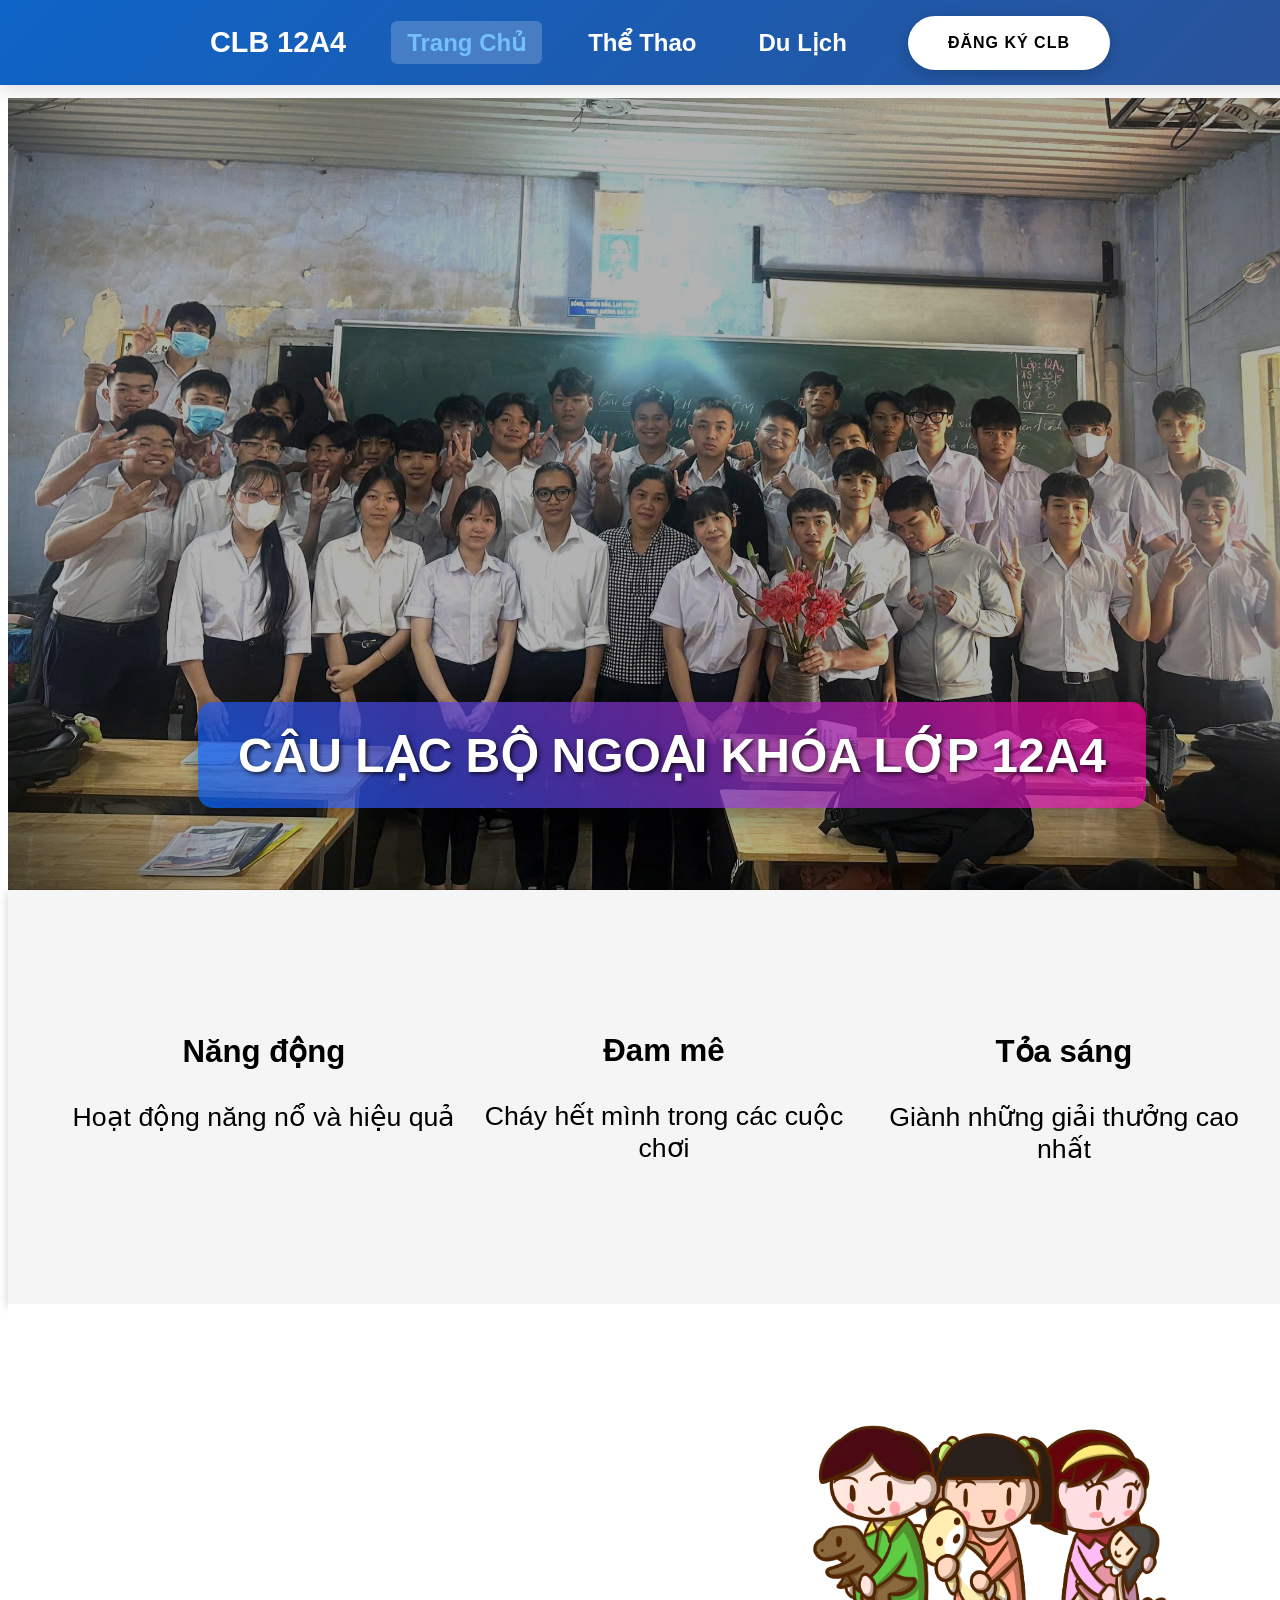
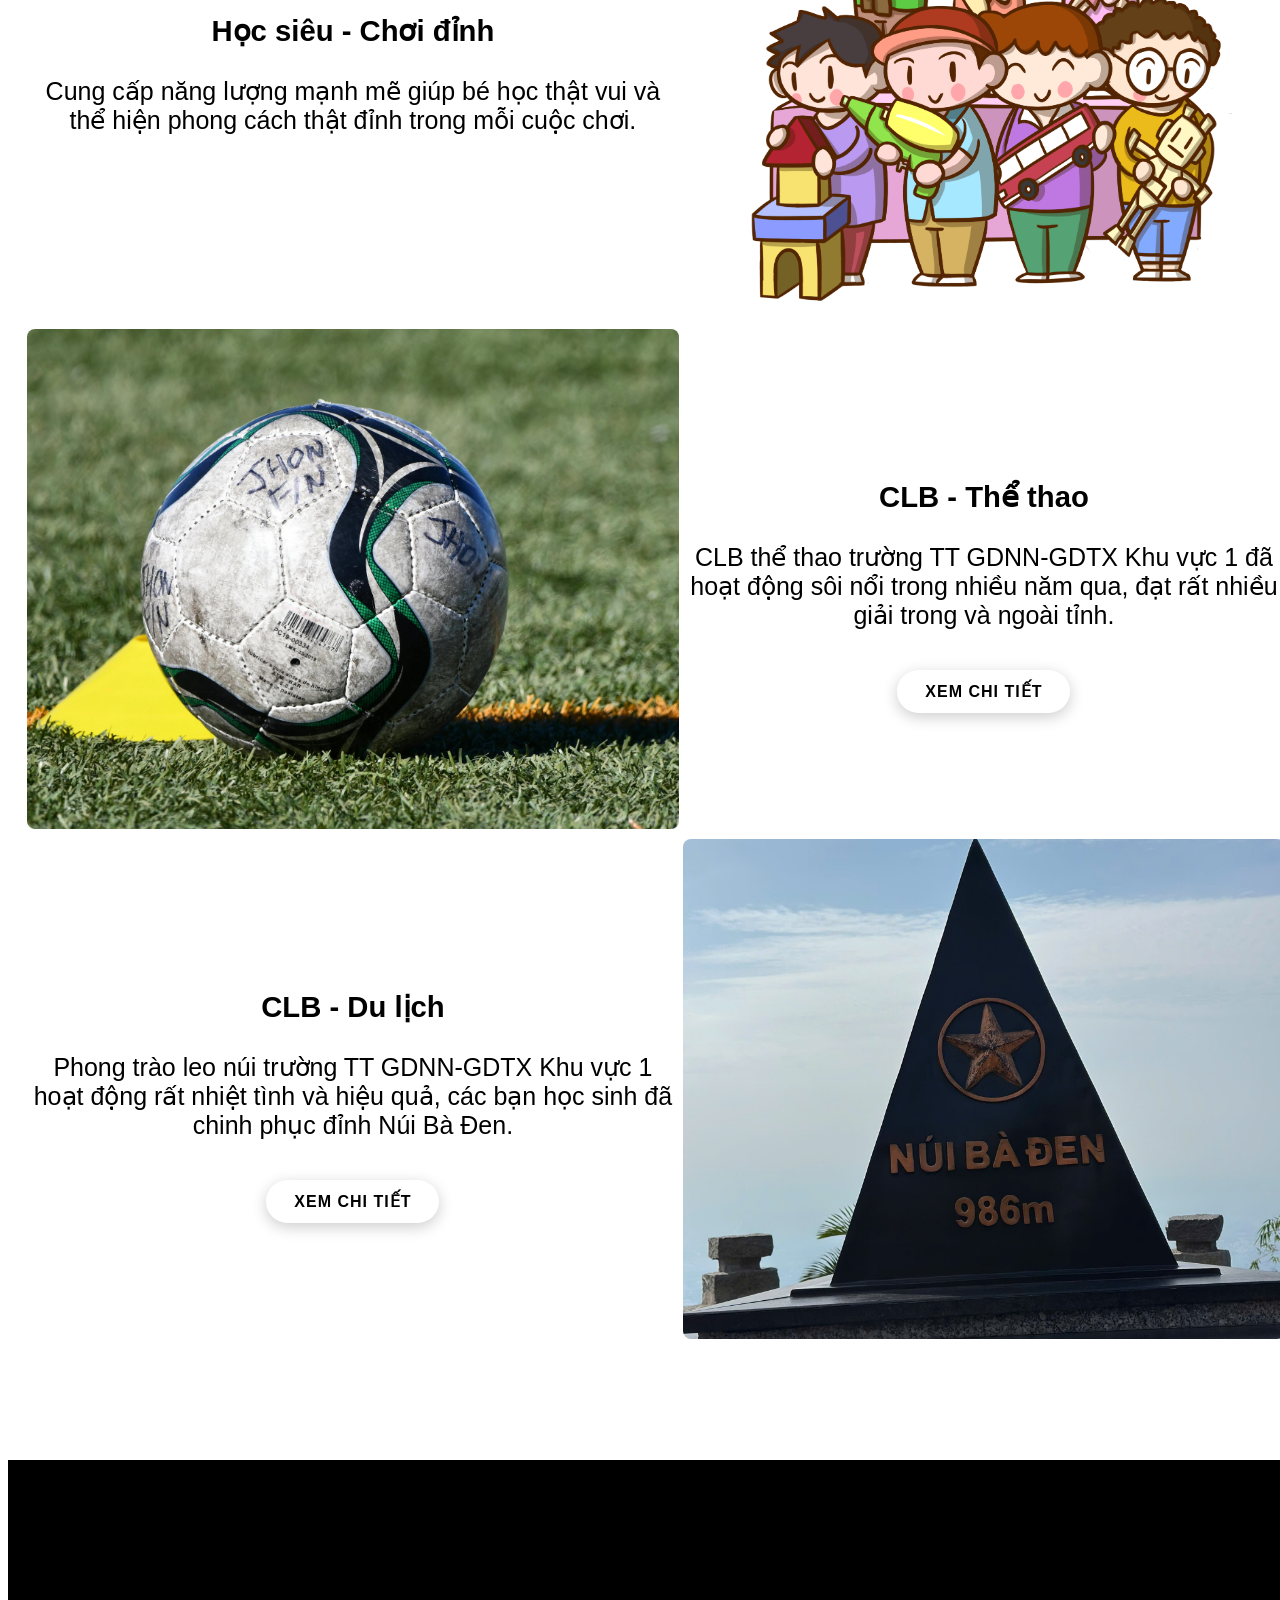
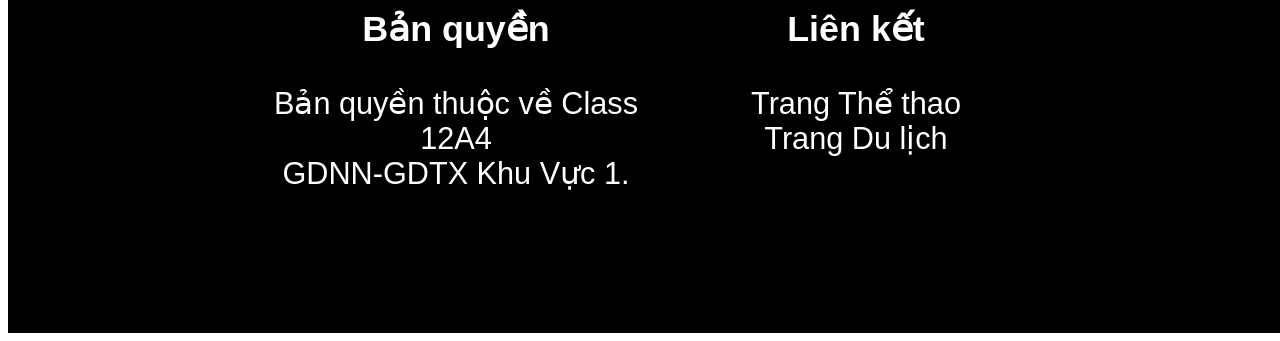
<file: index.html>
<!DOCTYPE html>
<html>
	<head>
		<meta charset="utf-8">
		<title>Trang chủ</title>
		<script src="toolbar.js" defer></script>
		<link href="styles.css" rel="stylesheet" type="text/css">
	</head>

	<body>
		<header>
		<div class="banner">
		<h1>CÂU LẠC BỘ NGOẠI KHÓA LỚP 12A4</h1>			
		</div>
		<div class="slogan">
			<div class="row">
				<div class="block_3">
					<h3>Năng động</h3>
					<p class="text-content">Hoạt động năng nổ và hiệu quả</p>
				</div>
				<div class="block_3">
					<h3>Đam mê</h3>
					<p class="text-content">Cháy hết mình trong các cuộc chơi</p>
				</div>
				<div class="block_3">
					<h3>Tỏa sáng</h3>
					<p class="text-content">Giành những giải thưởng cao nhất</p>
				</div>
			</div>
		</div>
		</header>

		<div class="content">
			<table>
				<tr>
					<td>
						<h3>Học siêu - Chơi đỉnh</h3>
						<p>Cung cấp năng lượng mạnh mẽ giúp bé học thật vui và thể hiện phong cách thật đỉnh trong mỗi cuộc chơi.</p>
					</td>
					<td>
						<img src="hocsieu-choidinh.png" width="100%">
					</td>
				</tr>
				<tr>
					<td>
						<img src="thethao.jpg" width="100%">
					</td>
					<td>
						<h3>CLB - Thể thao</h3>
						<p>CLB thể thao trường TT GDNN-GDTX Khu vực 1 đã hoạt động sôi nổi trong nhiều năm qua, đạt rất nhiều giải trong và ngoài tỉnh.</p>
						<a href="thethao.html" class="button">Xem chi tiết</a>
					</td>
				</tr>
				<tr>
					<td>
						<h3>CLB - Du lịch</h3>
						<p>Phong trào leo núi trường TT GDNN-GDTX Khu vực 1 hoạt động rất nhiệt tình và hiệu quả, các bạn học sinh đã chinh phục đỉnh Núi Bà Đen.</p>
						<a href="dulichbaden.html" class="button">Xem chi tiết</a>
					</td>
					<td>
						<img src="dulichnuibaden.jpg" width="100%">
					</td>
				</tr>
			</table>
		</div>
		<footer>
		<div class="footer">
			<div class="row">
				<div class="block_3">
					<h3>Bản quyền</h3> 
					<p>Bản quyền thuộc về Class 12A4 <br>GDNN-GDTX Khu Vực 1.</p>
				</div>
				<div class="block_3">
					<h3>Liên kết</h3> 
					<p>
					<a href="thethao.html">Trang Thể thao</a><br/>
					<a href="dulichbaden.html">Trang Du lịch</a>
					</p>
				</div>
			</div>
		</div>
		</footer>
	</body>
</html>
</file>
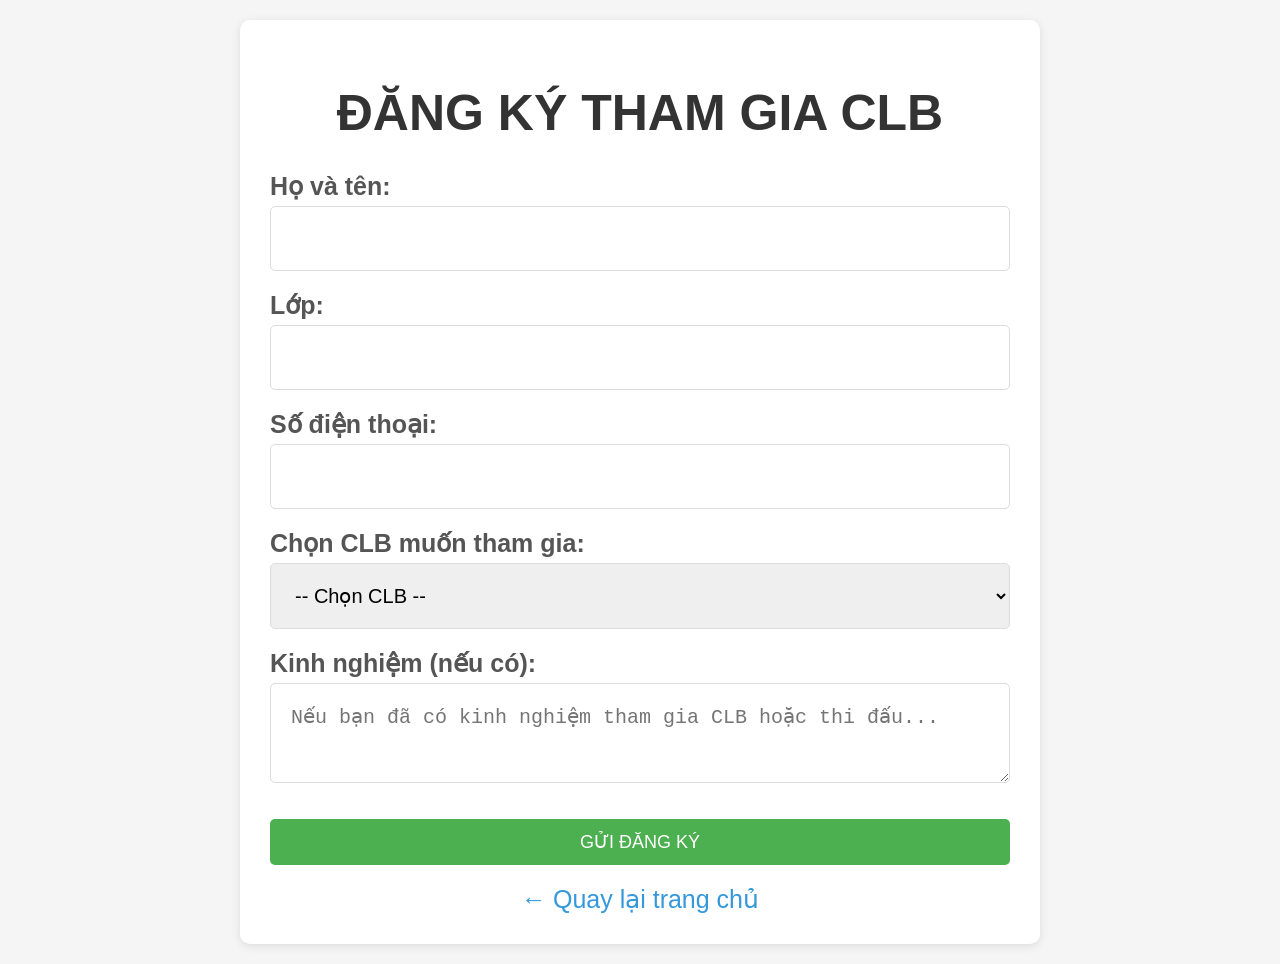
<file: dangkythamgiaclb.html>
<!DOCTYPE html>
<html>
<head>
    <meta charset="utf-8">
    <title>Đăng ký tham gia CLB</title>
    <link href="styles.css" rel="stylesheet" type="text/css">
    
    <style>
        body {
            font-family: Arial, sans-serif;
            font-size: 25px;
            max-width: 800px;
            margin: 0 auto;
            padding: 20px;
            background-color: #f5f5f5;
        }
        
        .form-container {
            background-color: white;
            padding: 30px;
            border-radius: 10px;
            box-shadow: 0 2px 10px rgba(0,0,0,0.1);
        }
        
        h1 {
            text-align: center;
            color: #333;
            margin-bottom: 30px;
        }
        
        .form-group {
            margin-bottom: 20px;
        }
        
        label {
            display: block;
            margin-bottom: 5px;
            font-weight: bold;
            color: #555;
        }
        
        input, select, textarea {
            width: 100%;
            padding: 20px;
            border: 1px solid #ddd;
            border-radius: 5px;
            font-size: 20px;
            box-sizing: border-box;
        }
        
        textarea {
            height: 100px;
            resize: vertical;
        }
        
        .submit-btn {
            background-color: #4CAF50;
            color: white;
            border: none;
            padding: 12px 30px;
            font-size: 18px;
            border-radius: 5px;
            cursor: pointer;
            width: 100%;
            margin-top: 10px;
        }
        
        .submit-btn:hover {
            background-color: #45a049;
        }
        
        .back-link {
            display: block;
            text-align: center;
            margin-top: 20px;
            color: #3498db;
            text-decoration: none;
        }
        
        .back-link:hover {
            text-decoration: underline;
        }
    </style>
</head>
<body>
    <div class="form-container">
        <h1>ĐĂNG KÝ THAM GIA CLB</h1>
        
        <form action="#" method="post">
            <div class="form-group">
                <label for="hoten">Họ và tên:</label>
                <input type="text" id="hoten" name="hoten" required>
            </div>
            
            <div class="form-group">
                <label for="lop">Lớp:</label>
                <input type="text" id="lop" name="lop" required>
            </div>
            
            <div class="form-group">
                <label for="sdt">Số điện thoại:</label>
                <input type="tel" id="sdt" name="sdt" required>
            </div>
            
            <div class="form-group">
                <label for="clb">Chọn CLB muốn tham gia:</label>
                <select id="clb" name="clb" required>
                    <option value="">-- Chọn CLB --</option>
                    <option value="bongda">Bóng đá</option>
                    <option value="bongchuyen">Bóng chuyền</option>
                    <option value="bongro">Bóng rổ</option>
                    <option value="vo">Võ thuật</option>
                    <option value="boi">Bơi lội</option>
                </select>
            </div>
            
            <div class="form-group">
                <label for="kinhnghiem">Kinh nghiệm (nếu có):</label>
                <textarea id="kinhnghiem" name="kinhnghiem" placeholder="Nếu bạn đã có kinh nghiệm tham gia CLB hoặc thi đấu..."></textarea>
            </div>
            
            <button type="submit" class="submit-btn">GỬI ĐĂNG KÝ</button>
        </form>
        
        <a href="index.html" class="back-link">← Quay lại trang chủ</a>
    </div>
</body>
</html>
</file>
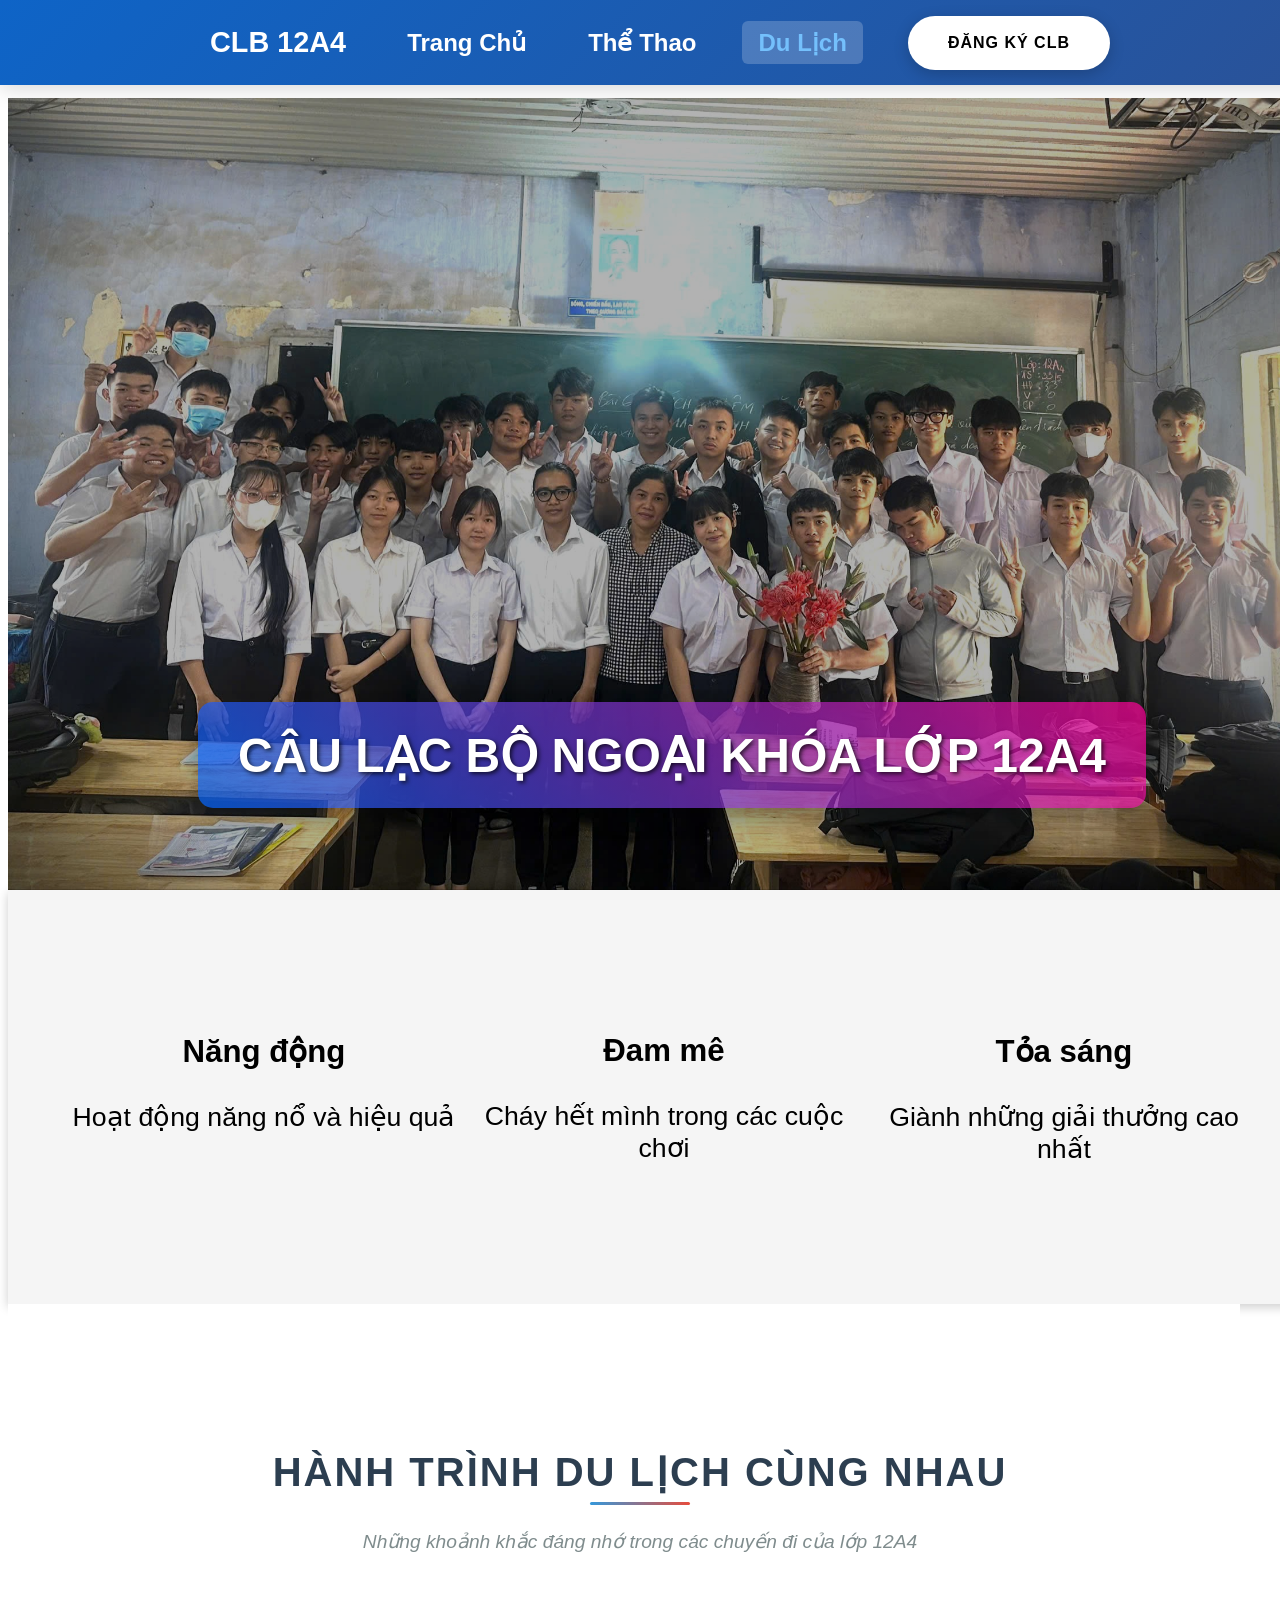
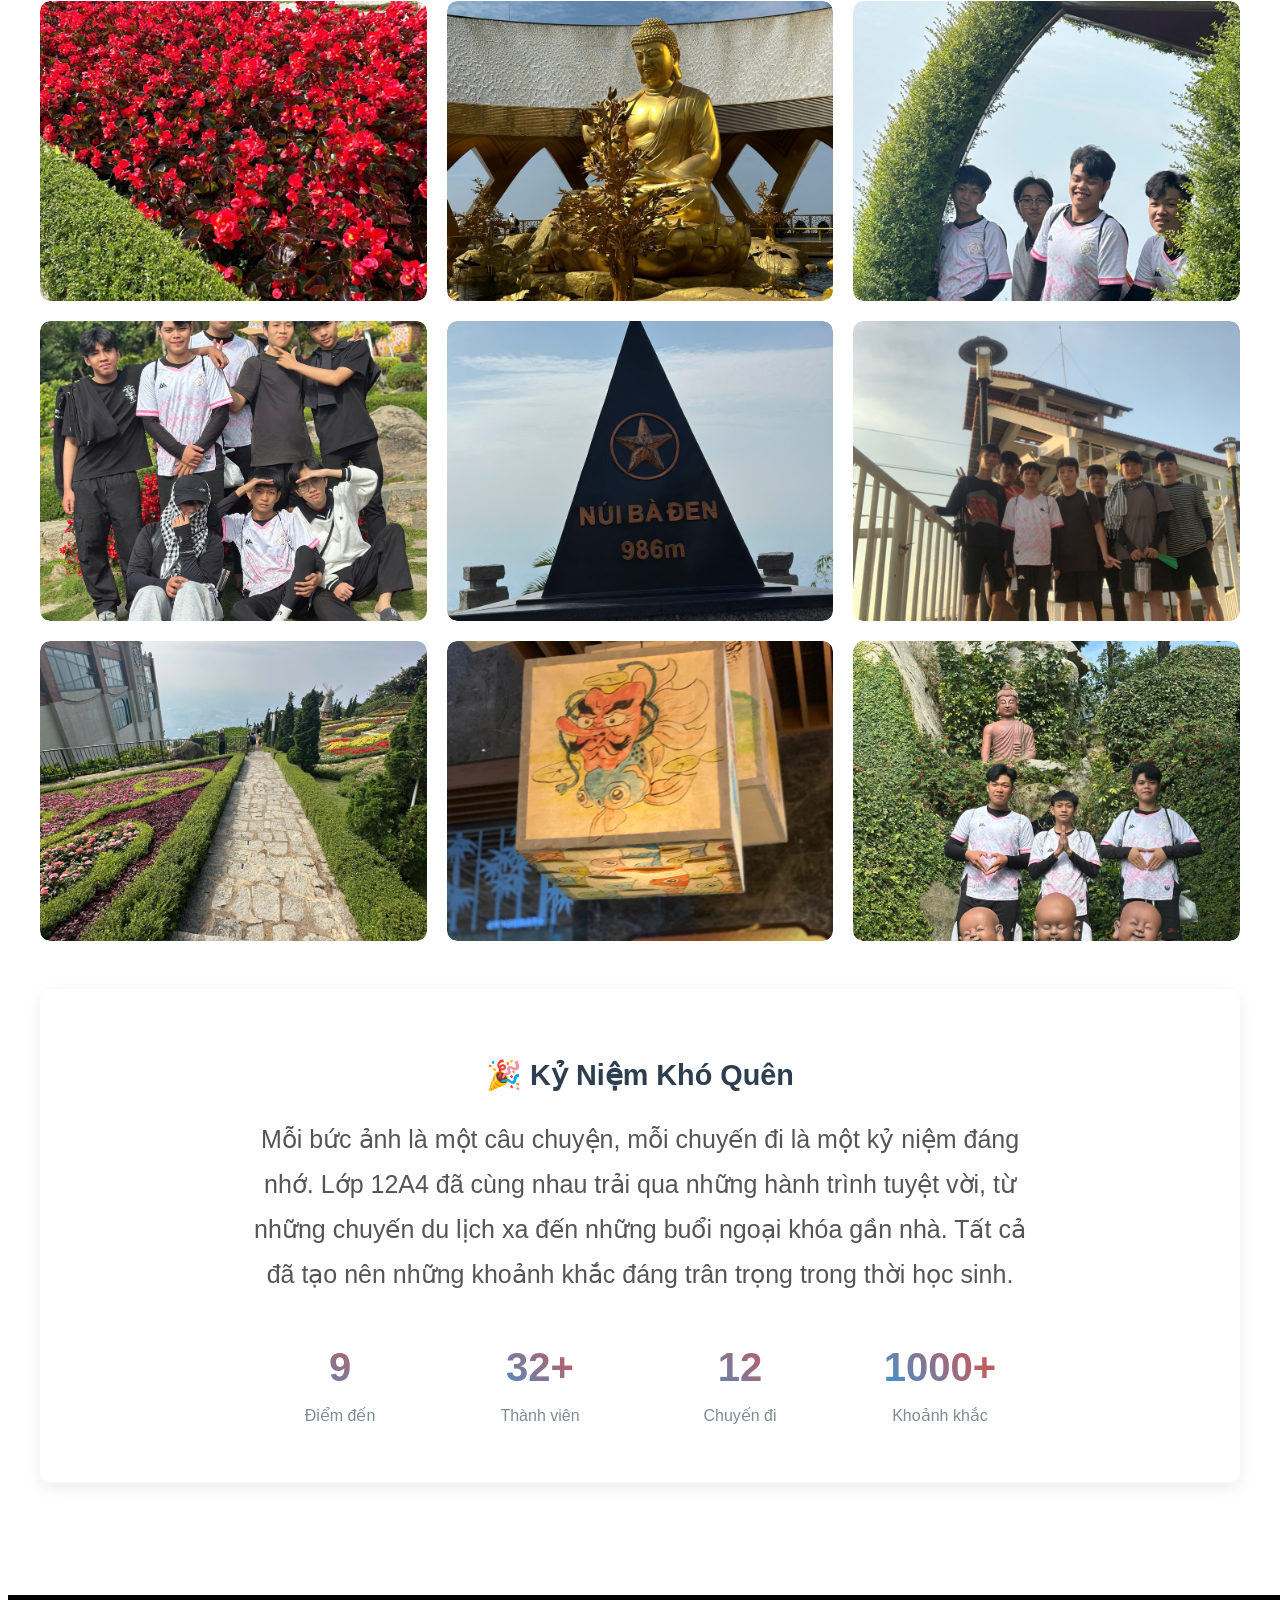
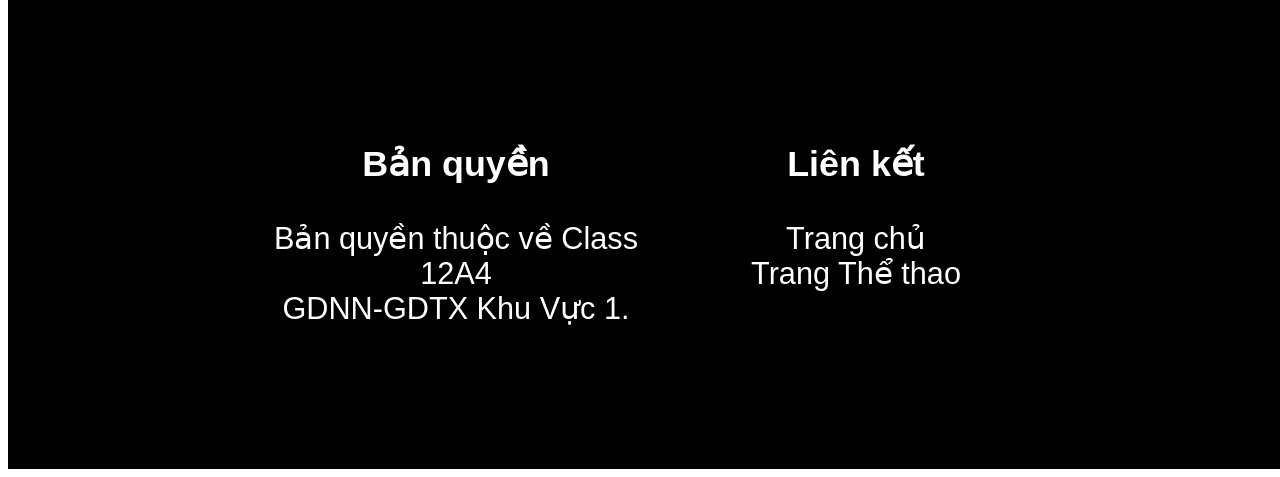
<file: dulichbaden.html>
<!DOCTYPE html>
<html>
	<head>
		<meta charset="utf-8">
		<title>Du Lịch</title>
		<script src="toolbar.js" defer></script>
		<link href="styles.css" rel="stylesheet" type="text/css">
	</head>

	<body>
		<div class="banner">
		<h1>CÂU LẠC BỘ NGOẠI KHÓA LỚP 12A4</h1>			
		</div>
		<div class="slogan">
			<div class="row">
				<div class="block_3">
					<h3>Năng động</h3>
					<p class="text-content">Hoạt động năng nổ và hiệu quả</p>
				</div>
				<div class="block_3">
					<h3>Đam mê</h3>
					<p class="text-content">Cháy hết mình trong các cuộc chơi</p>
				</div>
				<div class="block_3">
					<h3>Tỏa sáng</h3>
					<p class="text-content">Giành những giải thưởng cao nhất</p>
				</div>
			</div>
		</div>
		
		<div class="gallery-section">
			<h2 class="gallery-title">HÀNH TRÌNH DU LỊCH CÙNG NHAU</h2>
			<p class="gallery-subtitle">Những khoảnh khắc đáng nhớ trong các chuyến đi của lớp 12A4</p>
			
			<div class="gallery-container">
				<!-- Hàng 1 -->
				<div class="gallery-row">
					<div class="gallery-item">
						<div class="image-wrapper">
							<img src="phongcanh.jpg" alt="Phong cảnh thiên nhiên">
							<div class="image-overlay">
								<h3>Thiên Nhiên Hùng Vĩ</h3>
								<p>Khám phá vẻ đẹp hoang sơ của núi rừng</p>
							</div>
						</div>
					</div>
					<div class="gallery-item">
						<div class="image-wrapper">
							<img src="tuongphat.jpg" alt="Tượng Phật">
							<div class="image-overlay">
								<h3>Tượng Phật Bình An</h3>
								<p>Không gian tâm linh thanh tịnh</p>
							</div>
						</div>
					</div>
					<div class="gallery-item">
						<div class="image-wrapper">
							<img src="captreo.jpg" alt="Cáp treo">
							<div class="image-overlay">
								<h3>Trải Nghiệm Cáp Treo</h3>
								<p>Ngắm toàn cảnh từ trên cao</p>
							</div>
						</div>
					</div>
				</div>
				
				<!-- Hàng 2 -->
				<div class="gallery-row">
					<div class="gallery-item">
						<div class="image-wrapper">
							<img src="img1.jpg" alt="Hoạt động nhóm">
							<div class="image-overlay">
								<h3>Gắn Kết Tập Thể</h3>
								<p>Cùng nhau vượt qua thử thách</p>
							</div>
						</div>
					</div>
					<div class="gallery-item">
						<div class="image-wrapper">
							<img src="dulichnuibaden.jpg" alt="Du lịch núi Bà Đen">
							<div class="image-overlay">
								<h3>Núi Bà Đen</h3>
								<p>Địa điểm du lịch nổi tiếng Tây Ninh</p>
							</div>
						</div>
					</div>
					<div class="gallery-item">
						<div class="image-wrapper">
							<img src="img3.jpg" alt="Khoảnh khắc vui vẻ">
							<div class="image-overlay">
								<h3>Kỷ Niệm Đẹp</h3>
								<p>Những nụ cười rạng rỡ</p>
							</div>
						</div>
					</div>
				</div>
				
				<!-- Hàng 3 -->
				<div class="gallery-row">
					<div class="gallery-item">
						<div class="image-wrapper">
							<img src="img2.jpg" alt="Hoàng hôn">
							<div class="image-overlay">
								<h3>Hoàng Hôn</h3>
								<p>Khoảnh khắc lãng mạn cuối ngày</p>
							</div>
						</div>
					</div>
					<div class="gallery-item">
						<div class="image-wrapper">
							<img src="img4.jpg" alt="Ảnh tập thể">
							<div class="image-overlay">
								<h3>Đoàn Kết</h3>
								<p>12A4 - Một tập thể vững mạnh</p>
							</div>
						</div>
					</div>
					<div class="gallery-item">
						<div class="image-wrapper">
							<img src="img5.jpg" alt="Hoạt động ngoài trời">
							<div class="image-overlay">
								<h3>Phiêu Lưu</h3>
								<p>Khám phá và trải nghiệm mới</p>
							</div>
						</div>
					</div>
				</div>
			</div>
			
			<div class="gallery-description">
				<h3>🎉 Kỷ Niệm Khó Quên</h3>
				<p>Mỗi bức ảnh là một câu chuyện, mỗi chuyến đi là một kỷ niệm đáng nhớ. 
				Lớp 12A4 đã cùng nhau trải qua những hành trình tuyệt vời, từ những chuyến 
				du lịch xa đến những buổi ngoại khóa gần nhà. Tất cả đã tạo nên những 
				khoảnh khắc đáng trân trọng trong thời học sinh.</p>
				
				<div class="stats">
					<div class="stat-item">
						<span class="stat-number">9</span>
						<span class="stat-text">Điểm đến</span>
					</div>
					<div class="stat-item">
						<span class="stat-number">32+</span>
						<span class="stat-text">Thành viên</span>
					</div>
					<div class="stat-item">
						<span class="stat-number">12</span>
						<span class="stat-text">Chuyến đi</span>
					</div>
					<div class="stat-item">
						<span class="stat-number">1000+</span>
						<span class="stat-text">Khoảnh khắc</span>
					</div>
				</div>
			</div>
		</div>
		
		<div class="footer">
			<div class="row">
				<div class="block_3">
					<h3>Bản quyền</h3> 
					<p>Bản quyền thuộc về Class 12A4<br/>
					GDNN-GDTX Khu Vực 1.</p>
				</div>
				<div class="block_3">
					<h3>Liên kết</h3> 
					<p>
					<a href="index.html">Trang chủ</a><br/>
					<a href="thethao.html">Trang Thể thao</a>
					</p>
				</div>
			</div>
		</div>
	</body>
</html>
</file>
<file: styles.css>
@charset "utf-8";

body {
	font-family: Arial, Helvetica, sans-serif;
	font-size: 25px;
}

.banner {
    background: url("class12a4.jpg") no-repeat center center;
    background-size: cover;
    width: 100%;
    height: 70vh;
    max-height: 700px;
	    min-height: 500px;
    padding-right: 0rem;
	padding-left: 2rem;
	padding-top: 7rem;
	padding-bottom: 7rem;
    display: flex;
    align-items: flex-end; 
    justify-content: center;
    text-align: center !important;
    color: rgb(0, 200, 255) !important;
    position: relative;
    padding-bottom: 50px; 
}

.banner::before {
	content: "";
    position: absolute;
    top: 0;
    left: 0;
    width: 100%;
    height: 100%;
    background: rgba(0, 0, 0, 0.3);
    z-index: 1;
}

.banner h1 {
    position: relative;
    z-index: 2;
    font-size: 48px;  
    color: white;
    background: linear-gradient(45deg, rgba(0, 100, 255, 0.7), rgba(255, 0, 150, 0.7));
    padding: 25px 40px;
    border-radius: 15px;
    text-shadow: 2px 2px 4px rgba(0, 0, 0, 0.7);
    box-shadow: 0 10px 20px rgba(0, 0, 0, 0.3);
    transform-origin: center;
    transform: scale(1);
	
    font-size: clamp(28px, 5vw, 48px); /* Giới hạn kích thước */
}
div a{text-decoration: none;}
div a{color: black;}
div a:hover{color:red;}

.slogan{
	background-color: whitesmoke !important;
	text-align: center !important;
	font-size: 20pt;
	width: 100%;
	padding-right: 0rem;
	padding-left: 2.5rem;
	padding-top: 7rem;
	padding-bottom: 7rem;
	box-shadow: 0 3px 10px rgb(0 0 0 / 0.2);
}
.row {
    display: flex;
    flex-wrap: wrap; 
    justify-content: center;
    margin-top: -1;
    max-width: 100%;
    padding-right: 3rem;
    padding-left: 1rem;
}
.block_3 {
	flex: 0 0 auto;
	width: 33.33333333%;
}
.block_3 a {
	text-decoration: none;
	color: white;
}
.content{
	background-color: white !important;
	text-align: center !important;
	width: 100%;
		padding-right: 0.5rem;
	padding-left: 1rem;
	padding-top: 7rem;
	padding-bottom: 7rem;
}
.content img {
    width: 100%;
    height: 500px; 
    object-fit: cover;
    border-radius: 8px;
}
.content1 {
	background-color: white !important;
	text-align: left !important;
	width: 100%;
		padding-right: 0.5rem;
	padding-left: 1rem;
	padding-top: 7rem;
	padding-bottom: 7rem;
}
.content1 img {
    width: 100%;
    height: 500px; 
    object-fit: cover;
    border-radius: 8px;
}
.block_2 {	
	flex: 0 0 auto;
	width: 50%;	
}

.center-img {
    display: block;
    max-width: 70%;
    height: auto;
    margin-left: auto;
    margin-right: auto;
    border-radius: 5px;
    box-shadow: 0 3px 10px rgba(0, 0, 0, 0.1);
}

.center-video {
    display: block;
    width: 80%;
    max-width: 800px; 
    height: auto;
    aspect-ratio: 16/9; 
    margin: 20px auto; 
    border-radius: 5px;
    box-shadow: 0 3px 10px rgba(0, 0, 0, 0.1);
}

.footer{
	background-color: black !important;
	text-align: center !important; color: white;
	font-size: 23pt;
	width: 100%;
	height: 0 auto;
	padding-right: 0rem;
	padding-left: 2rem;
	padding-top: 7rem;
	padding-bottom: 7rem;
}
.footer a:hover{color: red;}

.gallery-section {
    background-color: white; 
	padding: 4rem 0rem;
	
    text-align: center;
    
    width: calc(100% - 4rem);
	padding-right: 0rem;
	padding-left: 2rem;
	padding-top: 7rem;
	padding-bottom: 7rem;
	}



.gallery-title {
    font-size: 2.5rem;
    color: #2c3e50;
    margin-bottom: 1rem;
    text-transform: uppercase;
    letter-spacing: 2px;
    position: relative;
    display: inline-block;
}

.gallery-title::after {
    content: '';
    position: absolute;
    bottom: -10px;
    left: 50%;
    transform: translateX(-50%);
    width: 100px;
    height: 3px;
    background: linear-gradient(90deg, #3498db, #e74c3c);
    border-radius: 2px;
}

.gallery-subtitle {
    font-size: 1.2rem;
    color: #7f8c8d;
    margin-bottom: 3rem;
    font-style: italic;
}

.gallery-container {
    max-width: 1200px;
    margin: 0 auto;
	display: block;
}

.gallery-row {
    display: flex;
    justify-content: center;
    gap: 20px;
    margin-bottom: 20px;
    flex-wrap: wrap;
}

.gallery-item {
    flex: 1;
    min-width: 300px;
    max-width: 400px;
    border-radius: 10px;
    overflow: hidden;
    transition: all 0.3s ease;
    position: relative;
}

.gallery-item:hover {
    transform: translateY(-10px);
    box-shadow: 0 15px 30px rgba(0, 0, 0, 0.2);
}

.image-wrapper {
    position: relative;
    width: 100%;
    height: 300px;
    overflow: hidden;
    border-radius: 10px;
}

.image-wrapper img {
    width: 100%;
    height: 100%;
    object-fit: cover;
    transition: transform 0.5s ease;
}

.gallery-item:hover .image-wrapper img {
    transform: scale(1.1);
}

.image-overlay {
    position: absolute;
    bottom: 0;
    left: 0;
    right: 0;
    background: linear-gradient(to top, rgba(0,0,0,0.8), transparent);
    color: white;
    padding: 20px;
    transform: translateY(100%);
    transition: transform 0.3s ease;
    text-align: left;
}

.gallery-item:hover .image-overlay {
    transform: translateY(0);
}

.image-overlay h3 {
    margin: 0 0 5px 0;
    font-size: 1.3rem;
    color: #fff;
}

.image-overlay p {
    margin: 0;
    font-size: 0.9rem;
    opacity: 0.9;
}

.gallery-description {
    background: white;
    padding: 2.5rem;
    border-radius: 10px;
    margin-top: 3rem;
    box-shadow: 0 5px 15px rgba(0, 0, 0, 0.08);
    text-align: center;
}

.gallery-description h3 {
    color: #2c3e50;
    margin-bottom: 1.5rem;
    font-size: 1.8rem;
}

.gallery-description p {
    color: #555;
    line-height: 1.8;
    margin-bottom: 2rem;
    max-width: 800px;
    margin-left: auto;
    margin-right: auto;
}

.stats {
    display: flex;
    justify-content: center;
    gap: 3rem;
    flex-wrap: wrap;
    margin-top: 2rem;
}

.stat-item {
    text-align: center;
    padding: 1rem;
    min-width: 120px;
}

.stat-number {
    display: block;
    font-size: 2.5rem;
    font-weight: bold;
    color: #3498db;
    margin-bottom: 0.5rem;
    background: linear-gradient(45deg, #3498db, #e74c3c);
    -webkit-background-clip: text;
    -webkit-text-fill-color: transparent;
}

.stat-text {
    font-size: 1rem;
    color: #7f8c8d;
    font-weight: 500;
}

.button {
    display: inline-block;
    color: black;
    padding: 12px 28px;
    text-decoration: none;
    border-radius: 50px;
    font-weight: bold;
    font-size: 1rem;
    margin-top: 15px;
    border: none;
    cursor: pointer;
    transition: all 0.3s ease;
    box-shadow: 0 4px 15px rgba(0, 0, 0, 0.2);
    text-transform: uppercase;
    letter-spacing: 1px;
}

.button:hover {
    transform: translateY(-3px);
    box-shadow: 0 6px 20px rgba(0, 0, 0, 0.3);
    color: white;
    background: blue;
}

.button:active {
    transform: translateY(1px);
    box-shadow: 0 2px 10px rgba(0, 0, 0, 0.2);
}

@media (max-width: 992px) {
	    .gallery-section {
        width: 100%;
	height: 0 auto;
	padding-right: 1rem;
	padding-left: 1rem;
	padding-top: 7rem;
	padding-bottom: 7rem;
    }
	    
    .gallery-item {
        min-width: 250px;
    }
    .stats {
        gap: 2rem;
    }
}
</file>
